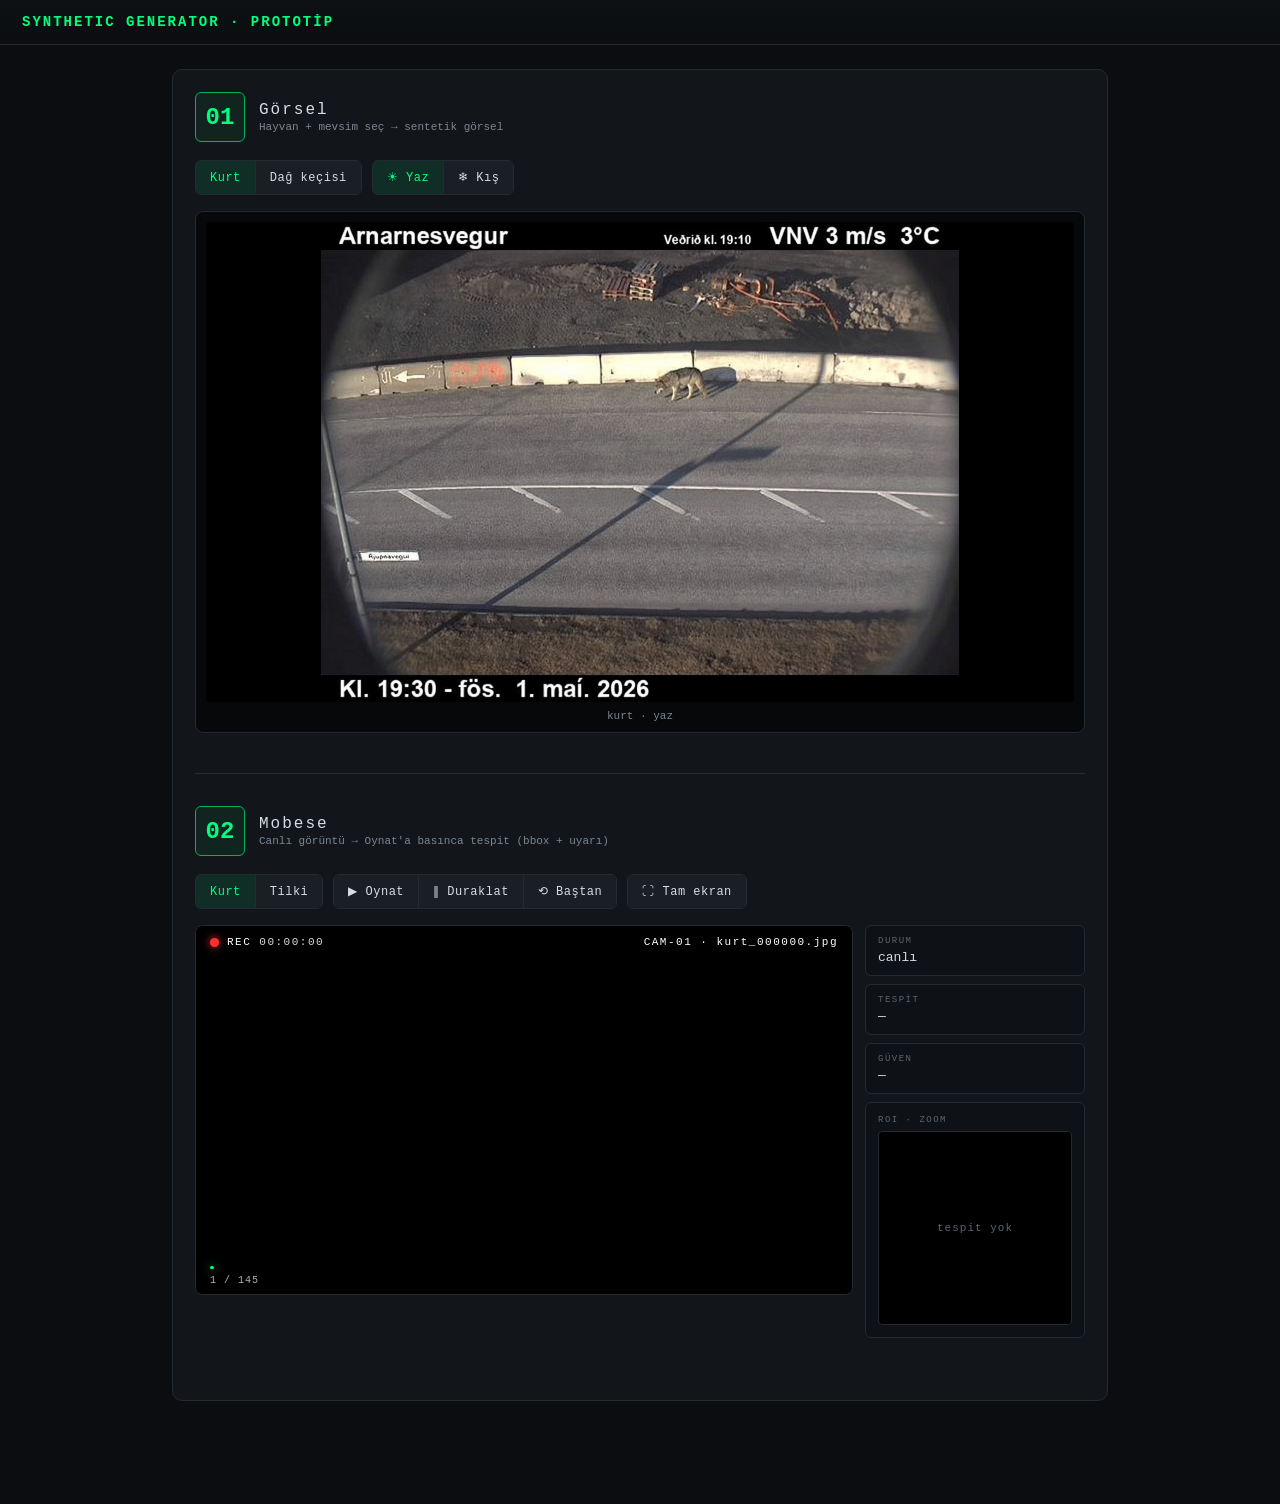
<file: index.html>
<!doctype html>
<html lang="tr">
<head>
<meta charset="utf-8">
<meta name="viewport" content="width=device-width, initial-scale=1">
<title>Synthetic Generator — Prototip</title>
<link rel="stylesheet" href="style.css">
</head>
<body>

<header>
  <div class="brand">SYNTHETIC&nbsp;GENERATOR · PROTOTİP</div>
</header>

<main>
<section class="panel" id="tab-proto">

  <!-- ------- 1) GÖRSEL ------- -->
  <div class="proto-section">
    <div class="proto-section-header">
      <div class="proto-section-num">01</div>
      <div>
        <div class="proto-section-title">Görsel</div>
        <div class="proto-section-sub">Hayvan + mevsim seç → sentetik görsel</div>
      </div>
    </div>

    <div class="proto-controls">
      <div class="seg" id="proto-img-animal">
        <button class="seg-btn active" data-animal="kurt">Kurt</button>
        <button class="seg-btn" data-animal="dag_kecisi">Dağ keçisi</button>
      </div>
      <div class="seg" id="proto-img-season">
        <button class="seg-btn active" data-season="yaz">☀ Yaz</button>
        <button class="seg-btn" data-season="kis">❄ Kış</button>
      </div>
    </div>

    <div class="proto-img-wrap">
      <img id="proto-img" alt="">
      <div class="proto-img-meta" id="proto-img-meta">—</div>
    </div>
  </div>

  <!-- ------- 2) MOBESE ------- -->
  <div class="proto-section">
    <div class="proto-section-header">
      <div class="proto-section-num">02</div>
      <div>
        <div class="proto-section-title">Mobese</div>
        <div class="proto-section-sub">Canlı görüntü → Oynat'a basınca tespit (bbox + uyarı)</div>
      </div>
    </div>

    <div class="proto-controls">
      <div class="seg" id="proto-vid-animal">
        <button class="seg-btn active" data-vanimal="kurt">Kurt</button>
        <button class="seg-btn" data-vanimal="tilki">Tilki</button>
      </div>
      <div class="seg">
        <button class="seg-btn" id="proto-vid-play">▶ Oynat</button>
        <button class="seg-btn" id="proto-vid-pause">‖ Duraklat</button>
        <button class="seg-btn" id="proto-vid-restart">⟲ Baştan</button>
      </div>
      <div class="seg">
        <button class="seg-btn" id="proto-vid-fullscreen">⛶ Tam ekran</button>
      </div>
    </div>

    <div class="cctv-wrap">
      <div class="cctv-screen">
        <video id="cctv-live" autoplay muted loop playsinline></video>
        <canvas id="cctv-canvas" class="hidden"></canvas>

        <div class="cctv-hud-top">
          <div class="cctv-hud-left">
            <span class="cctv-rec"></span> REC
            <span class="cctv-time" id="cctv-time">00:00:00</span>
          </div>
          <div class="cctv-hud-right">
            CAM-01 · <span id="cctv-frame-label">CANLI</span>
          </div>
        </div>

        <div class="cctv-bigalert hidden" id="cctv-alert">
          <div class="cctv-bigalert-icon">!</div>
          <div class="cctv-bigalert-text">KADRAJDA HAYVAN TESPİT EDİLDİ</div>
          <button class="cctv-bigalert-close" id="cctv-alert-close" title="Kapat">×</button>
        </div>

        <div class="cctv-timeline">
          <div id="cctv-timeline-bar"></div>
          <div class="cctv-timeline-label" id="cctv-timeline-label">0 / 0</div>
        </div>
      </div>

      <div class="cctv-side">
        <div class="cctv-side-block">
          <div class="cctv-side-label">DURUM</div>
          <div class="cctv-side-value" id="cctv-status">hazır</div>
        </div>
        <div class="cctv-side-block">
          <div class="cctv-side-label">TESPİT</div>
          <div class="cctv-side-value" id="cctv-detection">—</div>
        </div>
        <div class="cctv-side-block">
          <div class="cctv-side-label">GÜVEN</div>
          <div class="cctv-side-value" id="cctv-conf">—</div>
        </div>
        <div class="cctv-side-block cctv-roi-block">
          <div class="cctv-side-label">ROI · ZOOM</div>
          <div class="cctv-roi-wrap">
            <canvas id="cctv-roi"></canvas>
            <div class="cctv-roi-empty" id="cctv-roi-empty">tespit yok</div>
          </div>
        </div>
      </div>
    </div>
  </div>

</section>
</main>

<script src="script.js"></script>
</body>
</html>
</file>
<file: style.css>
* { box-sizing: border-box; }
:root {
  --bg: #0b0d10;
  --panel: #12161b;
  --panel-2: #1a1f25;
  --line: #232a32;
  --txt: #d6dde5;
  --mut: #7c8794;
  --acc: #00ff7f;
  --acc-d: #00b35a;
  --warn: #ffb84d;
  --err: #ff5e5e;
  --mono: ui-monospace, SFMono-Regular, Menlo, Consolas, monospace;
}
html, body {
  margin: 0; padding: 0;
  background: var(--bg);
  color: var(--txt);
  font-family: -apple-system, BlinkMacSystemFont, "Segoe UI", system-ui, sans-serif;
  font-size: 14px;
  min-height: 100vh;
}

header {
  position: sticky; top: 0; z-index: 5;
  background: linear-gradient(180deg, #0e1114 0%, #0b0d10 100%);
  border-bottom: 1px solid var(--line);
  padding: 14px 22px;
}
.brand {
  font-family: var(--mono);
  letter-spacing: 2px;
  color: var(--acc);
  font-weight: 700;
  font-size: 14px;
}

main { max-width: 980px; margin: 24px auto; padding: 0 22px 80px; }
.panel { background: var(--panel); border: 1px solid var(--line); border-radius: 10px; padding: 22px; }
.hidden { display: none !important; }

.seg { display: inline-flex; gap: 0; border: 1px solid var(--line); border-radius: 6px; overflow: hidden; }
.seg-btn {
  cursor: pointer; font-family: var(--mono); font-size: 12px; letter-spacing: 0.5px;
  padding: 9px 14px; border: none; background: var(--panel-2); color: var(--txt);
}
.seg-btn.active { background: rgba(0,255,127,0.1); color: var(--acc); }
.seg-btn + .seg-btn { border-left: 1px solid var(--line); }
.seg-btn:hover { background: rgba(255,255,255,0.04); }

/* ============================ PROTOTİP ============================ */
.proto-section { margin-bottom: 40px; }
.proto-section + .proto-section { border-top: 1px solid var(--line); padding-top: 32px; }
.proto-section-header { display: flex; align-items: center; gap: 14px; margin-bottom: 18px; }
.proto-section-num {
  font-family: var(--mono); font-size: 24px; color: var(--acc);
  background: rgba(0,255,127,0.06); border: 1px solid var(--acc-d);
  border-radius: 6px; width: 50px; height: 50px;
  display: flex; align-items: center; justify-content: center; font-weight: 700;
}
.proto-section-title { font-family: var(--mono); font-size: 16px; color: var(--txt); letter-spacing: 2px; }
.proto-section-sub { font-family: var(--mono); font-size: 11px; color: var(--mut); margin-top: 2px; }
.proto-controls { display: flex; flex-wrap: wrap; gap: 10px; margin-bottom: 16px; }

.proto-img-wrap { background: #06080a; border: 1px solid var(--line); border-radius: 8px; padding: 10px; }
.proto-img-wrap img { width: 100%; max-height: 480px; object-fit: contain; display: block; border-radius: 4px; background: #000; }
.proto-img-meta { font-family: var(--mono); font-size: 11px; color: var(--mut); margin-top: 8px; text-align: center; }

.cctv-wrap { display: grid; grid-template-columns: 1fr 220px; gap: 12px; }
.cctv-screen { position: relative; background: #000; border: 1px solid var(--line); border-radius: 8px; overflow: hidden; aspect-ratio: 16 / 9; }
.cctv-screen canvas, .cctv-screen video {
  position: absolute; inset: 0; width: 100%; height: 100%;
  display: block; object-fit: contain; background: #000;
}
.cctv-screen canvas.hidden, .cctv-screen video.hidden { display: none; }
.cctv-screen:fullscreen { width: 100vw; height: 100vh; aspect-ratio: auto; border: none; border-radius: 0; }
.cctv-screen:fullscreen canvas, .cctv-screen:fullscreen video { object-fit: contain; }

.cctv-hud-top {
  position: absolute; left: 0; right: 0; top: 0;
  display: flex; justify-content: space-between; padding: 10px 14px;
  font-family: var(--mono); font-size: 11px; color: #fff;
  letter-spacing: 1.5px; text-shadow: 0 1px 3px rgba(0,0,0,0.8);
  pointer-events: none;
  background: linear-gradient(180deg, rgba(0,0,0,0.55), rgba(0,0,0,0));
}
.cctv-hud-left, .cctv-hud-right { display: flex; align-items: center; gap: 8px; }
.cctv-rec {
  width: 9px; height: 9px; border-radius: 50%;
  background: #ff3030; box-shadow: 0 0 8px #ff3030;
  animation: pulse 1.4s ease-in-out infinite;
}
.cctv-time { opacity: 0.85; }
@keyframes pulse { 0%,100% { opacity: 0.4; transform: scale(0.85); } 50% { opacity: 1; transform: scale(1.1); } }

.cctv-bigalert {
  position: absolute; left: 50%; top: 50%;
  transform: translate(-50%, -50%);
  display: flex; align-items: center; gap: 18px;
  background: rgba(180, 25, 25, 0.92);
  border: 3px solid #ff5555; border-radius: 10px;
  padding: 22px 38px;
  font-family: var(--mono); color: #fff;
  box-shadow: 0 20px 60px rgba(0,0,0,0.6), 0 0 50px rgba(255,80,80,0.55), 0 0 100px rgba(255,80,80,0.3);
  animation: bigalert-in 0.25s ease, bigalert-pulse 1.4s ease-in-out infinite;
  max-width: 85%; z-index: 5;
}
.cctv-bigalert.hidden { display: none; }
@keyframes bigalert-in {
  from { transform: translate(-50%, -50%) scale(0.85); opacity: 0; }
  to   { transform: translate(-50%, -50%) scale(1);    opacity: 1; }
}
@keyframes bigalert-pulse {
  0%, 100% { box-shadow: 0 20px 60px rgba(0,0,0,0.6), 0 0 50px rgba(255,80,80,0.55), 0 0 100px rgba(255,80,80,0.30); }
  50%      { box-shadow: 0 20px 60px rgba(0,0,0,0.6), 0 0 70px rgba(255,80,80,0.75), 0 0 130px rgba(255,80,80,0.50); }
}
.cctv-bigalert-icon {
  font-size: 44px; font-weight: 900; width: 64px; height: 64px;
  background: rgba(255,255,255,0.15); border: 2px solid rgba(255,255,255,0.5);
  border-radius: 8px;
  display: flex; align-items: center; justify-content: center; flex-shrink: 0;
}
.cctv-bigalert-text { font-size: 26px; font-weight: 700; letter-spacing: 3px; text-shadow: 0 2px 8px rgba(0,0,0,0.7); line-height: 1.15; }
.cctv-bigalert-close {
  margin-left: 8px; width: 36px; height: 36px;
  background: rgba(0,0,0,0.25); border: 1px solid rgba(255,255,255,0.45);
  border-radius: 6px; color: #fff;
  font-family: var(--mono); font-size: 22px; line-height: 1;
  cursor: pointer; display: flex; align-items: center; justify-content: center;
  flex-shrink: 0; transition: background 0.15s, transform 0.1s;
}
.cctv-bigalert-close:hover { background: rgba(0,0,0,0.45); }
.cctv-bigalert-close:active { transform: scale(0.92); }

.cctv-timeline {
  position: absolute; left: 0; right: 0; bottom: 0;
  background: linear-gradient(0deg, rgba(0,0,0,0.6), rgba(0,0,0,0));
  padding: 18px 14px 8px; pointer-events: none;
}
#cctv-timeline-bar {
  height: 3px; width: 0%; background: var(--acc);
  box-shadow: 0 0 8px var(--acc);
  margin-bottom: 6px; border-radius: 2px;
  transition: width 0.06s linear;
}
.cctv-timeline-label { font-family: var(--mono); font-size: 10px; color: rgba(255,255,255,0.7); letter-spacing: 1px; }

.cctv-side { display: flex; flex-direction: column; gap: 8px; }
.cctv-side-block { background: #0e1216; border: 1px solid var(--line); border-radius: 6px; padding: 10px 12px; }
.cctv-side-label { font-family: var(--mono); font-size: 9px; letter-spacing: 1.5px; color: #5a6571; text-transform: uppercase; margin-bottom: 4px; }
.cctv-side-value { font-family: var(--mono); font-size: 13px; color: var(--txt); }

.cctv-roi-block { padding: 12px; }
.cctv-roi-wrap {
  position: relative; width: 100%; aspect-ratio: 1 / 1;
  background: #000; border: 1px solid var(--line); border-radius: 4px;
  overflow: hidden; margin-top: 6px;
}
.cctv-roi-wrap canvas { position: absolute; inset: 0; width: 100%; height: 100%; display: block; }
.cctv-roi-empty {
  position: absolute; inset: 0;
  display: flex; align-items: center; justify-content: center;
  font-family: var(--mono); font-size: 11px; color: #5a6571; letter-spacing: 1px;
}
.cctv-roi-empty.hidden { display: none; }

@media (max-width: 768px) {
  .cctv-wrap { grid-template-columns: 1fr; }
  .cctv-side { flex-direction: row; flex-wrap: wrap; }
  .cctv-side > * { flex: 1 1 140px; }
}
</file>
